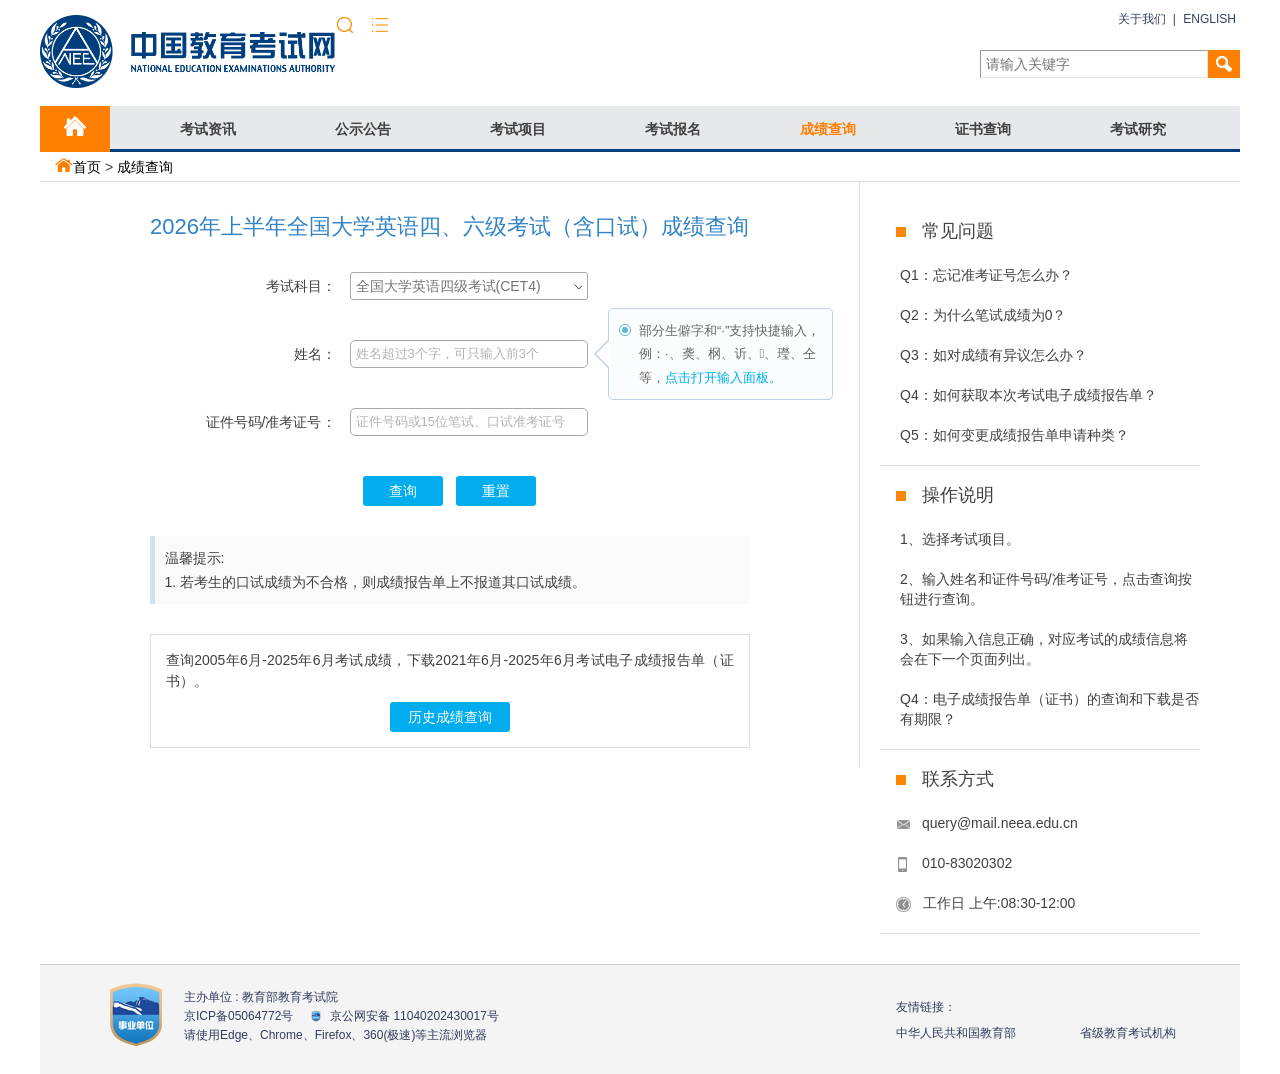
<file: index.html>
<!DOCTYPE html>
<html lang="en">
<head>
  <meta charset="UTF-8" />
  <meta name="viewport" content="width=device-width, initial-scale=1.0, maximum-scale=1.0, minimum-scale=1.0, user-scalable=no">
  <link rel="shortcut icon" href="favicon.ico" type="image/x-icon">
  <title>全国大学英语四、六级考试（含口试）成绩查询</title>
  <style>
    @charset "UTF-8";
    *,
    *::before,
    *::after {
      box-sizing: border-box;
      margin: 0;
      padding: 0;
    }

    html {
      font-size: 16px;
      -webkit-text-size-adjust: 100% !important;
      text-size-adjust: 100% !important;
    }

    body {
      min-height: 100vh;
      font-family: -apple-system, BlinkMacSystemFont, "Segoe UI", Roboto, "Helvetica Neue", Arial, "Noto Sans", sans-serif, "Apple Color Emoji", "Segoe UI Emoji", "Noto Color Emoji";
      font-size: 1rem;
      line-height: 1.5;
      background-color: #fff;
      overflow-wrap: break-word;
      -webkit-font-smoothing: antialiased;
      -moz-osx-font-smoothing: grayscale;
      -webkit-text-size-adjust: 100% !important;
      text-size-adjust: 100% !important;
      overflow-x: hidden;
      padding: env(safe-area-inset-top) env(safe-area-inset-right) env(safe-area-inset-bottom) env(safe-area-inset-left);
    }

    a {
      display: inline-block;
      background-color: transparent;
      color: inherit;
      text-decoration: none;
    }

    a:hover,
    a:active,
    button:hover,
    button:active,
    input:hover,
    select:hover,
    textarea:hover,
    input:focus,
    select:focus,
    textarea:focus,
    button:focus {
      outline: none !important;
    }

    a:focus-visible {
      outline: none;
      outline-offset: 0;
    }

    img {
      display: inline-block;
      border: none;
    }

    input, button, select {
      font-family: inherit;
      font-size: 100%;
      line-height: inherit;
      margin: 0;
      -webkit-appearance: none;
      appearance: none;
    }

    button, input {
      overflow: visible;
    }

    button, select {
      text-transform: none;
    }

    button, [type=button], [type=submit] {
      -webkit-appearance: none;
      appearance: none;
      cursor: pointer;
    }

    button::-moz-focus-inner,
    [type=button]::-moz-focus-inner,
    [type=submit]::-moz-focus-inner {
      border: none;
      padding: 0;
    }

    ul {
      list-style: none;
    }

    h1, h2, h3, h4, h5, h6 {
      font-size: 100%;
    }

    .sr-only {
      position: absolute;
      width: 1px;
      height: 1px;
      padding: 0;
      margin: -1px;
      overflow: hidden;
      clip-path: inset(50%);
      white-space: nowrap;
      border: 0;
    }

    .clearfix::after {
      content: "";
      display: table;
      clear: both;
    }

    hr {
      border: none;
    }

    ::selection {
      background: #cce5ff;
    }

    @media (max-width: 768px) {
      body {
        position: relative;
        font-family: "微软雅黑", NeeaSimsun-Regular;
        color: #000;
      }
    }
    @media (min-width: 769px) {
      body {
        font-family: "Microsoft yahei", Arial, "Times New Roman", Times, serif, NeeaSimsun-Regular;
        color: #404040;
      }
    }
    body {
      width: 100%;
      font-size: 0.875rem;
      word-wrap: break-word;
    }

    @media (max-width: 768px) {
      .page-header {
        position: sticky;
        top: 0;
        left: 0;
        width: 100%;
        background: #fff;
        z-index: 999;
      }
    }
    @media (min-width: 769px) {
      .page-header {
        position: relative;
        width: 75rem;
        margin: 0 auto;
        text-align: left;
        overflow: hidden;
        clear: both;
      }
    }
    @media (min-width: 769px) {
      .page-header .dt-header-top {
        position: relative;
        margin: 0 auto;
        height: 6.625rem;
      }
    }
    @media (max-width: 768px) {
      .page-header .dt-header-top .header-top {
        display: flex;
        justify-content: space-between;
        align-items: center;
        padding: 0.5rem 0.625rem;
      }
    }
    @media (min-width: 769px) {
      .page-header .dt-header-top .header-top {
        float: left;
        margin-top: 0.9375rem;
      }
    }
    @media (min-width: 769px) {
      .page-header .dt-header-top .header-top .header-top-logo {
        float: left;
      }
    }
    @media (max-width: 768px) {
      .page-header .dt-header-top .header-top .header-top-logo img {
        width: 9.125rem;
        max-height: 2.25rem;
      }
    }
    @media (min-width: 769px) {
      .page-header .dt-header-top .header-top .header-top-logo img {
        width: 18.4375rem;
      }
    }
    @media (min-width: 769px) {
      .page-header .dt-header-top .header-top .header-top-action {
        display: none;
      }
    }
    .page-header .dt-header-top .header-top .header-top-action {
      display: flex;
      justify-content: flex-end;
      align-items: center;
    }
    .page-header .dt-header-top .header-top .header-top-action .header-top-action-more,
    .page-header .dt-header-top .header-top .header-top-action .header-top-action-search {
      display: inline-block;
      width: 1.25rem;
      height: 1.25rem;
    }
    .page-header .dt-header-top .header-top .header-top-action .header-top-action-search {
      background: url("./img//search.png") 100% no-repeat;
      background-size: cover;
      margin-right: 0.9375rem;
    }
    .page-header .dt-header-top .header-top .header-top-action .header-top-action-more {
      background: url("./img//menu.png") 100% no-repeat;
      background-size: cover;
    }
    @media (max-width: 768px) {
      .page-header .dt-header-top .header-about {
        display: none;
      }
    }
    .page-header .dt-header-top .header-about {
      float: right;
      position: relative;
      width: 31.25rem;
      padding-top: 0.625rem;
      font-size: 0.75rem;
      line-height: 1.125rem;
      color: #313F61;
    }
    .page-header .dt-header-top .header-about .header-about-container {
      position: absolute;
      right: 0;
    }
    .page-header .dt-header-top .header-about .header-about-container a {
      color: #313F61;
      margin: 0 0.25rem;
    }
    @media (max-width: 768px) {
      .page-header .header-search {
        display: none;
      }
    }
    .page-header .header-search {
      position: absolute;
      top: 3.125rem;
      right: 0;
    }
    .page-header .header-search input[type=submit] {
      float: right;
      width: 2rem;
      height: 1.75rem;
      background: url("./img//search-dt.jpg") no-repeat left top;
      border: none;
      cursor: pointer;
    }
    .page-header .header-search input[type=text] {
      float: right;
      width: 14.25rem;
      height: 1.75rem;
      padding: 0 0.3125rem;
      border: 1px solid #999;
      border-bottom-color: #e5e5e5;
      border-right-color: #e5e5e5;
      line-height: 1.75rem;
      color: #666;
    }
    @media (max-width: 768px) {
      .page-header .header-nav {
        width: 100%;
        overflow: auto;
      }
    }
    @media (min-width: 769px) {
      .page-header .header-nav {
        height: 2.875rem;
        background-color: #e7e8eb;
        border-bottom: solid 3px #003e7d;
        font-weight: 700;
      }
    }
    @media (max-width: 768px) {
      .page-header .header-nav .header-nav-icon {
        display: none;
      }
    }
    .page-header .header-nav .header-nav-icon {
      float: left;
      width: 4.375rem;
      height: 2.875rem;
      background: #ff7f00;
      text-align: center;
    }
    @media (max-width: 768px) {
      .page-header .header-nav .header-nav-list {
        display: flex;
        justify-content: space-around;
        width: 230%;
        height: 2.25rem;
        background: #003f7e;
        font-size: 1rem;
        line-height: 2.25rem;
      }
      .page-header .header-nav .header-nav-list a {
        color: #fff;
      }
    }
    @media (min-width: 769px) {
      .page-header .header-nav .header-nav-list {
        float: left;
        display: flex;
        justify-content: space-around;
        align-items: center;
        width: 69.0625rem;
        padding: 0 0 0 1.25rem;
        line-height: 2.875rem;
      }
      .page-header .header-nav .header-nav-list li {
        cursor: pointer;
      }
      .page-header .header-nav .header-nav-list li:first-child, .page-header .header-nav .header-nav-list li:last-child {
        display: none;
      }
      .page-header .header-nav .header-nav-list li:nth-child(6) {
        color: #ff7f00;
      }
      .page-header .header-nav .header-nav-list li:hover {
        color: #ff7f00;
      }
    }
    @media (min-width: 769px) {
      .page-header .header-nav i {
        display: none;
      }
    }
    .page-header .header-nav i {
      position: fixed;
      top: 3.9063rem;
      right: 0.3125rem;
      font-style: inherit;
      color: #fff;
    }
    @media (max-width: 768px) {
      .page-header .header-bottm {
        display: none;
      }
    }
    @media (min-width: 769px) {
      .page-header .header-bottm {
        height: 1.875rem;
        padding-left: 0.9375rem;
        border-bottom: solid 1px #DDD;
        line-height: 1.875rem;
      }
      .page-header .header-bottm .header-bottom-index::before {
        content: "";
        display: inline-block;
        width: 1.125rem;
        height: 0.875rem;
        background: url("./img//dt-page-map.png");
        background-position: 0 100%;
        background-repeat: no-repeat;
        background-size: contain;
        color: #003f7e;
      }
      .page-header .header-bottm a {
        color: #000;
      }
      .page-header .header-bottm img {
        vertical-align: middle;
      }
      .page-header .header-bottm .header-bottm-right {
        float: right;
        width: 50%;
        text-align: right;
      }
      .page-header .header-bottm .header-bottm-right span {
        display: flex;
        justify-content: flex-end;
        align-items: center;
      }
      .page-header .header-bottm .header-bottm-right span .header-bottom-right-user {
        display: flex;
        justify-content: flex-end;
        align-items: center;
        margin-right: 0.25rem;
        color: #003f7e;
      }
      .page-header .header-bottm .header-bottm-right span .header-bottom-right-user::before {
        content: "";
        width: 1.125rem;
        height: 1.125rem;
        background: url("./img//user.png");
        background-position: 0 100%;
        background-repeat: no-repeat;
        background-size: contain;
        color: #003f7e;
      }
      .page-header .header-bottm .header-bottm-right span .header-bottom-right-logout {
        margin-left: 0.25rem;
      }
    }

    @media (min-width: 769px) {
      .page-main {
        width: 75rem;
        margin: 0 auto 1.875rem;
        text-align: left;
        overflow: hidden;
        clear: both;
      }
    }
    @media (max-width: 768px) {
      .page-main .main-nav .main-nav-container {
        padding: 0.5rem 0.625rem 0.375rem;
        border-bottom: 1px solid #eee;
        font-size: 0.875rem;
        color: #666;
      }
      .page-main .main-nav .main-nav-container a {
        color: #666;
      }
    }
    @media (min-width: 769px) {
      .page-main .main-nav .main-nav-container {
        height: 1.875rem;
        padding-left: 0.9375rem;
        border-bottom: solid 1px #DDD;
        line-height: 1.875rem;
      }
      .page-main .main-nav .main-nav-container .main-nav-index-page::before {
        content: "";
        display: inline-block;
        width: 1.125rem;
        height: 0.875rem;
        background: url("./img//dt-page-map.png");
        background-position: 0 100%;
        background-repeat: no-repeat;
        background-size: contain;
        color: #003f7e;
      }
      .page-main .main-nav .main-nav-container a {
        color: #000;
      }
    }

    @media (max-width: 768px) {
      .page-footer {
        background: #f5f5f5;
        padding-bottom: 0.625rem;
      }
    }
    @media (min-width: 769px) {
      .page-footer {
        display: flex;
        justify-content: space-between;
        width: 75rem;
        height: 6.875rem;
        margin: 0 auto;
        padding: 0.625rem 4rem;
        background: #f4f4f4;
        border-top: 0.0625rem solid #ccc;
        font-size: 0.75rem;
        color: #303D5D;
        text-align: center;
      }
    }
    @media (max-width: 768px) {
      .page-footer .footer-menu {
        display: flex;
        justify-content: center;
        align-items: center;
        padding: 0.625rem 0 0;
      }
      .page-footer .footer-menu li {
        font-size: 0.875rem;
        color: #000;
      }
      .page-footer .footer-menu li a {
        margin: 0 0.625rem;
        font-size: 0.75rem;
        color: #303D5D;
      }
    }
    @media (min-width: 769px) {
      .page-footer .footer-menu {
        display: none;
      }
    }
    @media (max-width: 768px) {
      .page-footer .footer-content {
        padding: 0.625rem 0 0;
      }
    }
    .page-footer .footer-content {
      display: flex;
      justify-content: center;
      align-items: center;
    }
    @media (min-width: 769px) {
      .page-footer .footer-content .footer-content-img {
        min-width: 4rem;
        min-height: 4rem;
        position: relative;
        left: -0.5rem;
      }
    }
    @media (max-width: 768px) {
      .page-footer .footer-content .footer-content-img img {
        max-width: 100%;
        width: 8vmin;
        height: 8vmin;
      }
    }
    @media (min-width: 769px) {
      .page-footer .footer-content .footer-content-detail {
        height: 3.75rem;
        text-align: left;
      }
    }
    @media (max-width: 768px) {
      .page-footer .footer-content .footer-content-detail .footer-content-detail-title {
        font-size: 3vmin;
        color: #303d5d;
        line-height: 1.6;
      }
    }
    @media (min-width: 769px) {
      .page-footer .footer-content .footer-content-detail .footer-content-detail-title {
        font-size: 0.75rem;
        color: #303d5d;
      }
    }
    @media (max-width: 768px) {
      .page-footer .footer-content .footer-content-detail .footer-content-detail-title .footer-content-detail-title-text {
        margin: 0.3125rem;
      }
    }
    @media (max-width: 768px) {
      .page-footer .footer-content .footer-content-detail .footer-content-detail-container {
        font-size: 3vmin;
        color: #303D5D;
        line-height: 1.6;
      }
    }
    @media (min-width: 769px) {
      .page-footer .footer-content .footer-content-detail .footer-content-detail-container {
        color: #303d5d;
      }
    }
    @media (max-width: 768px) {
      .page-footer .footer-content .footer-content-detail .footer-content-detail-container .footer-content-detail-item .footer-content-detail-text {
        margin: 0.3125rem;
      }
    }
    @media (min-width: 769px) {
      .page-footer .footer-content .footer-content-detail .footer-content-detail-container .footer-content-detail-item .footer-content-detail-text {
        height: 1.25rem;
        line-height: 1.25rem;
        color: #303d5d;
      }
    }
    @media (max-width: 768px) {
      .page-footer .footer-content .footer-content-detail .footer-content-detail-container .footer-content-detail-item img {
        width: 1rem;
        height: 1rem;
        margin-top: -3px;
      }
    }
    @media (min-width: 769px) {
      .page-footer .footer-content .footer-content-detail .footer-content-detail-container .footer-content-detail-item img {
        height: 0.875rem;
        margin: 0 0.25rem 0 0.75rem;
      }
    }
    .page-footer .footer-content .footer-content-detail .footer-content-detail-container .footer-content-detail-item img {
      vertical-align: middle;
    }
    @media (max-width: 768px) {
      .page-footer .footer-content .footer-content-detail .footer-content-detail-tips {
        display: none;
      }
    }
    .page-footer .footer-content .footer-content-detail .footer-content-detail-tips {
      font-size: 0.75rem;
      line-height: 1.5;
      color: #303d5d;
      text-align: justify;
    }
    @media (max-width: 768px) {
      .page-footer .footer-link {
        display: none;
      }
    }
    @media (min-width: 769px) {
      .page-footer .footer-link {
        display: flex;
        flex-direction: column;
        justify-content: center;
        text-align: left;
      }
      .page-footer .footer-link .footer-link--title span {
        padding: 0.3125rem 0.5rem 0.3125rem 0;
      }
      .page-footer .footer-link .footer-link-content {
        display: flex;
        gap: 4rem;
        margin-top: 0.5rem;
      }
    }
    @charset "UTF-8";
    @media (min-width: 769px) {
      .page-main .main-container {
        float: left;
        position: relative;
        width: 51.25rem;
        margin: 0 0 1.875rem 0;
        padding: 0 1.25rem;
        border-right: solid 1px #ddd;
        overflow: hidden;
      }
    }
    @media (max-width: 768px) {
      .page-main .main-container .main-title {
        margin: 1.2vmin;
        padding: 0 3vmin;
        font-size: 4.53333333vmin;
        font-weight: 700;
        line-height: 1.5;
        color: #003f7e;
        text-align: center;
      }
    }
    @media (min-width: 769px) {
      .page-main .main-container .main-title {
        height: 1.875rem;
        margin: 1.875rem 0;
        font-size: 1.375rem;
        color: #3083c7;
        line-height: 1.875rem;
        text-align: center;
      }
    }
    @media (max-width: 768px) {
      .page-main .main-container .main-form {
        margin: 3vmin;
        padding: 3vmin 3vmin 0;
        border-radius: 1.5vmin;
        box-shadow: 0 0 1.8vmin rgba(0, 0, 0, 0.2);
      }
    }
    @media (min-width: 769px) {
      .page-main .main-container .main-form {
        font-size: 0.875rem;
      }
    }
    @media (min-width: 769px) {
      .page-main .main-container .main-form .form-container {
        width: 32.5rem;
        margin: 0 auto;
      }
    }
    @media (max-width: 768px) {
      .page-main .main-container .main-form .form-item {
        margin-bottom: 3.2vmin;
      }
      .page-main .main-container .main-form .form-item:nth-child(2) label {
        width: 4em;
        text-align-last: justify;
      }
    }
    @media (min-width: 769px) {
      .page-main .main-container .main-form .form-item {
        display: flex;
        float: left;
        position: relative;
        width: 100%;
        margin-bottom: 2.375rem;
        clear: both;
      }
    }
    .page-main .main-container .main-form .form-item label {
      display: inline-block;
    }
    @media (max-width: 768px) {
      .page-main .main-container .main-form .form-item label {
        font-size: 4.26666667vmin;
        color: #000;
      }
    }
    @media (min-width: 769px) {
      .page-main .main-container .main-form .form-item label {
        float: left;
        position: relative;
        width: 8.25rem;
        height: 1.75rem;
        line-height: 1.75rem;
        text-align: right;
      }
      .page-main .main-container .main-form .form-item label:after {
        content: "：";
        position: absolute;
      }
    }
    @media (max-width: 768px) {
      .page-main .main-container .main-form .form-item .form-item-input {
        padding: 2.4vmin 0 1.2vmin;
        border-bottom: 0.26666667vmin solid #dadada;
      }
    }
    @media (min-width: 769px) {
      .page-main .main-container .main-form .form-item .form-item-input {
        float: left;
        height: 1.875rem;
        margin-left: 1.75rem;
      }
    }
    @media (max-width: 768px) {
      .page-main .main-container .main-form .form-item .form-item-input select {
        width: 100%;
        background: #fff;
        border: none;
        font-size: 4vmin;
        line-height: 5.2vmin;
      }
    }
    @media (min-width: 769px) {
      .page-main .main-container .main-form .form-item .form-item-input select {
        width: 14.875rem;
        height: 1.75rem;
        background: #fff;
        background-image: url("data:image/svg+xml;charset=utf-8,%3Csvg width='10' height='6' viewBox='0 0 10 6' fill='none' xmlns='http://www.w3.org/2000/svg'%3E%3Cpath d='M1 1L6 6L11 1' stroke='%23000' stroke-width='0.9' stroke-linecap='round'/%3E%3C/svg%3E");
        background-repeat: no-repeat;
        background-position: right 5px center; /* 水平靠右12px，垂直居中 */
        background-size: 8px;
        padding: 0 0.3125rem;
        border: solid 1px #A9A9A9;
        border-radius: 3px;
        color: #757575;
      }
    }
    .page-main .main-container .main-form .form-item .form-item-input select option {
      color: #000;
    }
    .page-main .main-container .main-form .form-item .form-item-input select {
      /* 已选有效科目：正常黑色文字 */
    }
    .page-main .main-container .main-form .form-item .form-item-input select:valid {
      color: #757575;
    }
    @media (max-width: 768px) {
      .page-main .main-container .main-form .form-item .form-item-input .input-name,
      .page-main .main-container .main-form .form-item .form-item-input .input-id {
        width: 100%;
        background: #fff;
        border: none;
        font-size: 4vmin;
        color: #333;
        line-height: 5.2vmin;
      }
      .page-main .main-container .main-form .form-item .form-item-input .input-name::placeholder,
      .page-main .main-container .main-form .form-item .form-item-input .input-id::placeholder {
        font-size: 3.46666667vmin;
        color: #b3b3b3;
      }
    }
    @media (min-width: 769px) {
      .page-main .main-container .main-form .form-item .form-item-input .input-name,
      .page-main .main-container .main-form .form-item .form-item-input .input-id {
        width: 14.875rem;
        height: 1.75rem;
        background: #fff;
        padding: 0 0.3125rem;
        border: solid 1px #a9a9a9;
        border-radius: 0.3125rem;
        font-size: 0.8125rem;
        line-height: 1.75rem;
        color: #000;
      }
      .page-main .main-container .main-form .form-item .form-item-input .input-name::placeholder,
      .page-main .main-container .main-form .form-item .form-item-input .input-id::placeholder {
        font-size: 0.8125rem;
        color: #b3b3b3;
      }
    }
    @media (max-width: 768px) {
      .page-main .main-container .main-form .form-item .form-item-input-extra {
        margin-top: 0.6vmin;
        font-size: 3.6vmin;
        color: #a3a3a3;
        text-align: right;
      }
      .page-main .main-container .main-form .form-item .form-item-input-extra a {
        margin-left: 1.5vmin;
        font-size: 3.6vmin !important;
        color: #003f7e;
      }
    }
    @media (min-width: 769px) {
      .page-main .main-container .main-form .form-item .form-item-input-extra {
        display: none;
      }
    }
    @media (min-width: 769px) {
      .page-main .main-container .main-form .form-btn {
        clear: both;
        text-align: center;
      }
    }
    @media (max-width: 768px) {
      .page-main .main-container .main-form .form-btn button[type=submit] {
        display: block;
        width: 80%;
        height: 9vmin;
        background: #003f7e;
        margin: auto;
        border: none;
        border-radius: 1.5vmin;
        font-size: 4vmin;
        line-height: 9vmin;
        color: #fff;
        text-align: center;
      }
      .page-main .main-container .main-form .form-btn button[type=submit] span {
        display: inline-block;
        width: 3em;
        text-align-last: justify;
      }
    }
    @media (min-width: 769px) {
      .page-main .main-container .main-form .form-btn button[type=submit] {
        width: 5rem;
        height: 1.875rem;
        background: #01ADEF;
        margin: 0 0.3125rem;
        border: 0;
        border-radius: 0.1875rem;
        line-height: 1.875rem;
        color: #fff;
        text-align: center;
      }
    }
    @media (max-width: 768px) {
      .page-main .main-container .main-form .form-btn button[type=reset] {
        display: none;
      }
    }
    @media (min-width: 769px) {
      .page-main .main-container .main-form .form-btn button[type=reset] {
        width: 5rem;
        height: 1.875rem;
        background: #01ADEF;
        margin: 0 0.3125rem;
        border: 0;
        border-radius: 3px;
        line-height: 1.875rem;
        color: #fff;
        text-align: center;
      }
    }
    @media (max-width: 768px) {
      .page-main .main-container .main-form .dt-form-item-input-extra {
        display: none;
      }
    }
    .page-main .main-container .main-form .dt-form-item-input-extra {
      position: absolute;
      left: 35.5rem;
      top: 7.875rem;
    }
    .page-main .main-container .main-form .dt-form-item-input-extra .dt-input-extra-container {
      position: relative;
      width: 14.0625rem;
      background: #f9fdfe;
      padding: 0.625rem;
      border: 0.0625rem solid #beceeb;
      border-radius: 0.3125rem;
    }
    .page-main .main-container .main-form .dt-form-item-input-extra .dt-input-extra-container .extra-top {
      position: absolute;
      left: -1.875rem;
      top: 1.875rem;
      width: 0;
      height: 0;
      border-width: 0.9375rem;
      border-style: dashed solid dashed dashed;
      border-color: transparent #beceeb transparent transparent;
      font-size: 0;
    }
    .page-main .main-container .main-form .dt-form-item-input-extra .dt-input-extra-container .extra-bot {
      position: absolute;
      left: -1.75rem;
      top: 1.875rem;
      width: 0;
      height: 0;
      border-width: 0.9375rem;
      border-style: dashed solid dashed dashed;
      border-color: transparent #ffffff transparent transparent;
      font-size: 0;
    }
    .page-main .main-container .main-form .dt-form-item-input-extra .dt-input-extra-container .extra-content {
      position: relative;
    }
    .page-main .main-container .main-form .dt-form-item-input-extra .dt-input-extra-container .extra-content .extra-circle-l {
      position: absolute;
      top: 0.3125rem;
      left: 0;
      display: inline-block;
      width: 0.75rem;
      height: 0.75rem;
      background: #fff;
      border: 1px solid #5fb5d6;
      border-radius: 0.75rem;
      line-height: 0.75rem;
    }
    .page-main .main-container .main-form .dt-form-item-input-extra .dt-input-extra-container .extra-content .extra-circle-l .extra-circle-s {
      position: absolute;
      left: 0.125rem;
      top: 0.125rem;
      width: 0.375rem;
      height: 0.375rem;
      background: #5fb5d6;
      border-radius: 0.375rem;
    }
    .page-main .main-container .main-form .dt-form-item-input-extra .dt-input-extra-container .extra-content .extra-text {
      padding: 0 0 0 1.25rem;
      line-height: 180%;
      font-size: 0.8125rem;
      color: #666;
    }
    .page-main .main-container .main-form .dt-form-item-input-extra .dt-input-extra-container .extra-content .extra-text a {
      display: inline-block;
      color: #01adef;
    }
    @media (max-width: 768px) {
      .page-main .main-container .main-form .main-form-notice {
        margin: 3vmin 0;
        font-size: 3.46666667vmin;
        color: #ff9919;
        text-align: justify;
      }
      .page-main .main-container .main-form .main-form-notice div {
        display: none;
      }
    }
    @media (min-width: 769px) {
      .page-main .main-container .main-form .main-form-notice {
        width: 37.5rem;
        background: #FAFAFA;
        margin: 1.875rem auto;
        padding: 0.625rem;
        border-left: 0.3125rem solid #D0E0EE;
        border-radius: 0 0.125rem 0.125rem 0;
        line-height: 1.6;
      }
      .page-main .main-container .main-form .main-form-notice span {
        line-height: 1.8;
      }
      .page-main .main-container .main-form .main-form-notice p:nth-child(n+3) {
        display: none;
      }
    }
    .page-main .main-container .main-form .main-form-question {
      border-top: 0.4vmin solid #dadada;
      font-size: 4vmin;
      line-height: 10vmin;
      color: #003f7e;
      text-align: center;
    }
    .page-main .main-container .main-form .main-form-question a {
      color: #003f7e;
    }
    @media (min-width: 769px) {
      .page-main .main-container .main-form .main-form-question {
        display: none;
      }
    }
    @media (max-width: 768px) {
      .page-main .main-container .main-form .main-form-history {
        margin: 3vmin 3vmin 6vmin;
        padding: 3vmin;
        border-radius: 1.5vmin;
      }
      .page-main .main-container .main-form .main-form-history p {
        margin: 0 0 3vmin;
        font-size: 4vmin;
        color: black;
        text-align: justify;
      }
      .page-main .main-container .main-form .main-form-history a {
        display: block;
        width: 80%;
        height: 9vmin;
        background: #003f7e;
        margin: auto;
        border: none;
        border-radius: 1.5vmin;
        font-size: 4vmin;
        line-height: 9vmin;
        color: #fff;
        text-align: center;
      }
    }
    @media (min-width: 769px) {
      .page-main .main-container .main-form .main-form-history {
        width: 37.5rem;
        margin: 1.25rem auto;
      }
      .page-main .main-container .main-form .main-form-history-container {
        padding: 0.9375rem;
        border: 0.0625rem solid #ddd;
      }
      .page-main .main-container .main-form .main-form-history-container p {
        height: 3.25rem;
        font-size: 0.875rem;
        text-align: justify;
      }
      .page-main .main-container .main-form .main-form-history-container a {
        display: block;
        width: 7.5rem;
        height: 1.875rem;
        background: #01ADEF;
        margin: auto;
        border-radius: 0.1875rem;
        font-size: 0.875rem;
        line-height: 1.875rem;
        color: #fff;
        text-align: center;
      }
    }

    @media (max-width: 768px) {
      .main-side {
        display: none;
      }
    }
    .main-side {
      float: left;
      width: 20rem;
      margin: 1.25rem 0 0 1.25rem;
      font-size: 0.875rem;
      color: #404040;
      text-align: left;
    }
    .main-side .main-side-contact,
    .main-side .main-side-question,
    .main-side .main-side-operation {
      border-bottom: 1px solid #dddddd;
    }
    .main-side .main-side-contact .main-side-title,
    .main-side .main-side-question .main-side-title,
    .main-side .main-side-operation .main-side-title {
      border-bottom-width: medium;
      border-bottom-style: none;
      border-bottom-color: currentcolor;
      margin: 0.5rem 0 0;
      padding: 0.5rem 0 1.25rem 1rem;
      font-size: 1.125rem;
    }
    .main-side .main-side-contact .main-side-title::before,
    .main-side .main-side-question .main-side-title::before,
    .main-side .main-side-operation .main-side-title::before {
      content: "";
      display: inline-block;
      width: 0.625rem;
      height: 0.625rem;
      margin-right: 1rem;
      background: #fe8500;
    }
    .main-side .main-side-contact .main-side-item,
    .main-side .main-side-question .main-side-item,
    .main-side .main-side-operation .main-side-item {
      margin-bottom: 1.25rem;
      padding-left: 1.25rem;
      line-height: 1.25rem;
    }
    .main-side .main-side-question .main-side-item {
      cursor: pointer;
    }
    .main-side .main-side-contact img {
      vertical-align: middle;
    }
    .main-side .main-side-contact .main-side-item {
      padding-left: 1rem;
    }
    .main-side .main-side-contact .main-side-item span {
      margin-left: 0.5rem;
    }
  </style>
</head>
<body>
  <header class="page-header">
    <div class="dt-header-top">
      <div class="header-top">
        <a class="header-top-logo" href="https://www.neea.edu.cn/html1/folder/1508/113-1.htm">
          <img src="img/logo.png" alt="中国教育考试院">
        </a>

        <div class="header-top-action">
          <i class="header-top-action-search"></i>
          <i class="header-top-action-more"></i>
        </div>
      </div>

      <div class="header-about">
        <span class="header-about-container">
          <a href="#">关于我们</a>
          |
          <a href="#">ENGLISH</a>
        </span>
      </div>
    </div>

    <div class="header-search">
      <form action="">
        <input type="submit" value>
        <input type="text" placeholder="请输入关键字">
      </form>
    </div>

    <div class="header-nav">
      <div class="header-nav-icon">
        <a href="https://www.neea.edu.cn/">
          <img src="img/nav-home-dt.jpg" alt="">
        </a>
      </div>
      <ul class="header-nav-list">
        <li>
          <a href="https://www.neea.edu.cn/html1/folder/1508/113-1.htm">首页</a>
        </li>
        <li>
          <a href="https://www.neea.edu.cn/html1/category/16093/615-1.htm">考试资讯</a>
        </li>
        <li>
          <a href="https://www.neea.edu.cn/html1/category/1508/151-1.htm">公示公告</a>
        </li>
        <li>
          <a href="https://www.neea.edu.cn/html1/folder/16103/1271-1.htm">考试项目</a>
        </li>
        <li>
          <a href="https://www.neea.edu.cn/html1/folder/1607/298-1.htm">考试报名</a>
        </li>
        <li>
          <a href="https://cjcx.neea.edu.cn/html1/folder/20051/1151-1.htm">成绩查询</a>
        </li>
        <li>
          <a class="active" href="https://zscx.neea.edu.cn/html1/folder/21051/9446-1.htm">证书查询</a>
        </li>
        <li>
          <a href="https://research.neea.edu.cn/">考试研究</a>
        </li>
        <li>
          <a href="https://www.neea.edu.cn/html1/folder/1510/793-1.htm">关于我们</a>
        </li>
      </ul>
      <i>></i>
    </div>
  </header>

  <main class="page-main">
    <div class="main-nav">
      <div class="main-nav-container">
        <a class="main-nav-index-page" href="https://www.neea.edu.cn/html1/folder/1508/113-1.htm">首页</a>
        <span class="main-nav-current-page1">
          >
          <a href="https://cjcx.neea.edu.cn/">成绩查询</a>
        </span>
      </div>
    </div>

    <div class="main-container">
      <div class="main-title">
        <span><span class="main-title-text">2026年上半年</span>全国大学英语四、六级考试（含口试）成绩查询</span>
      </div>

      <div class="main-form">
        <form action="score.html" class="form-container">
          <!-- 输入框 -->
          <ul>
            <li class="form-item">
              <label class="form-item-label" for="subject">考试科目</label>
              <div class="form-item-input">
                <select class="input-subject" id="subject" name="subject" required>
                  <!-- <option value="" selected disabled hidden>请选择考试科目</option> -->
                  <option value="CET4" selected>全国大学英语四级考试(CET4)</option>
                  <option value="CET6">全国大学英语六级考试(CET6)</option>
                  <!-- <option value="CJT4">全国大学日语四级考试(CJT4)</option>
                  <option value="CJT6">全国大学日语六级考试(CJT6)</option>
                  <option value="PHD4">全国大学德语四级考试(PHD4)</option>
                  <option value="PHD6">全国大学德语六级考试(PHD6)</option>
                  <option value="CRT4">全国大学俄语四级考试(CRT4)</option>
                  <option value="CRT6">全国大学俄语六级考试(CRT6)</option>
                  <option value="TFU4">全国大学法语四级考试(TFU4)</option>
                  <option value="CET-SET">全国大学英语四、六级口语考试（CET-SET）</option>
                  <option value="CET">全国大学英语四、六级考试（网考）</option> -->
                </select>
              </div>
            </li>
            <li class="form-item">
              <label class="form-item-label" for="uname">姓名</label>
              <div class="form-item-input">
                <input
                  type="text" 
                  class="input-name"
                  id="uname" 
                  name="uname" 
                  placeholder="姓名超过3个字，可只输入前3个" 
                  maxlength="4" 
                  required
                >
              </div>
              <div class="form-item-input-extra">
                <span>部分生僻字和・支持</span>
                <a href="#">快捷输入</a>
              </div>
            </li>
            <li class="form-item">
              <label class="form-item-label" for="id-card">证件号码/准考证号</label>
              <div class="form-item-input">
                <input
                  type="tel"
                  class="input-id"
                  id="id-card"
                  name="id-card"
                  placeholder="证件号码或15位笔试、口试准考证号"
                  maxlength="18" 
                  required
                >
              </div>
            </li>
          </ul>

          <div class="form-btn">
            <button type="submit" class="btn-search">
              <span>查询</span>
            </button>
            <button type="reset" class="btn-reset">
              <span>重置</span>
            </button>
          </div>
        </form>

        <div class="main-form-notice">
          <span>温馨提示:</span>
          <p>1. 若考生的口试成绩为不合格，则成绩报告单上不报道其口试成绩。</p>
          <p>2. 请输入报考时的姓名和证件号码/准考证号进行查询，部分生僻字和“ · ”支持快捷输入。</p>
        </div>

        <div class="main-form-question">
          <a href="https://cjcx.neea.edu.cn/html1/folder/21083/9978-1.htm">常见问题</a>
          | 
          <a href="#">联系我们</a>
        </div>

        <div class="dt-form-item-input-extra">
          <div class="dt-input-extra-container">
            <div class="extra-top"></div>
            <div class="extra-bot"></div>
            <div class="extra-content">
              <i class="extra-circle-l">
                <i class="extra-circle-s"></i>
              </i>
              <div class="extra-text">
                部分生僻字和“·”支持快捷输入，例：·、䶮、㭎、䜣、𠅤、㼆、仝等，<a href="#">点击打开输入面板。</a>
              </div>
            </div>
          </div>
        </div>

        <div class="main-form-history">
          <div class="main-form-history-container">
            <p>查询2005年6月-2025年6月考试成绩，下载2021年6月-2025年6月考试电子成绩报告单（证书）。</p>
            <a href="#">历史成绩查询</a>
          </div>
        </div>
      </div>
    </div>

    <div class="main-side">
      <div class="main-side-container">
        <ul class="main-side-operation">
          <li class="main-side-title">常见问题</li>
          
          <li class="main-side-item">
            <span>Q1：忘记准考证号怎么办？</span>
          </li>
          <li class="main-side-item">
            <span>Q2：为什么笔试成绩为0？</span>
          </li>
          <li class="main-side-item">
            <span>Q3：如对成绩有异议怎么办？</span>
          </li>
          <li class="main-side-item">
            <span>Q4：如何获取本次考试电子成绩报告单？</span>
          </li>
          <li class="main-side-item">
            <span>Q5：如何变更成绩报告单申请种类？</span>
          </li>
        </ul>

        <ul class="main-side-question">
          <li class="main-side-title">操作说明</li>
          
          <li class="main-side-item">
            <span>1、选择考试项目。</span>
          </li>
          <li class="main-side-item">
            <span>2、输入姓名和证件号码/准考证号，点击查询按钮进行查询。</span>
          </li>
          <li class="main-side-item">
            <span>3、如果输入信息正确，对应考试的成绩信息将会在下一个页面列出。</span>
          </li>
          <li class="main-side-item">
            <span>Q4：电子成绩报告单（证书）的查询和下载是否有期限？</span>
          </li>
        </ul>
        
        <ul class="main-side-contact">
          <li class="main-side-title">联系方式</li>
          
          <li class="main-side-item">
            <img src="img/dt-icon-net.png" alt="">
            <span>query@mail.neea.edu.cn</span>
          </li>
          <li class="main-side-item">
            <img src="img/dt-icon-shouji.png" alt="">
            <span>010-83020302</span>
          </li>
          <li class="main-side-item">
            <img src="img/dt-icon-shijian.png" alt="">
            <span>工作日 上午:08:30-12:00</span>
          </li>
        </ul>
      </div>
    </div>
  </main>

  <footer class="page-footer">
    <div class="footer-container">
      <ul class="footer-menu">
        <li>
          <a href="#">网络地图</a>
          |
        </li>
        <li>
          <a href="https://www.neea.edu.cn/html1/folder/1510/793-1.htm">关于我们</a>
        </li>
        <!-- <li>
          <a href="#"></a>
        </li> -->
      </ul>

      <div class="footer-content">
        <div class="footer-content-img">
          <span class="footer-content-img-container">
            <a href="">
              <img src="img/logo-2.png" alt="微信" />
            </a>
          </span>
        </div>

        <div class="footer-content-detail">
          <div class="footer-content-detail-title">
            <span class="footer-content-detail-title-text">主办单位 : 教育部教育考试院</span>
          </div>

          <div class="footer-content-detail-container">
            <a class="footer-content-detail-item">
              <span class="footer-content-detail-text">京ICP备05064772号</span>
            </a>

            <a class="footer-content-detail-item">
              <img src="img/logo-2.png" alt="">
              <span class="footer-content-detail-text">京公网安备 11040202430017号</span>
            </a>
          </div>
          
          <span class="footer-content-detail-tips">请使用Edge、Chrome、Firefox、360(极速)等主流浏览器</span>
        </div>
      </div>
    </div>

    <div class="footer-link">
      <div class="footer-link--title">
        <span>友情链接：</span>
      </div>
      <div class="footer-link-content">
        <span>中华人民共和国教育部</span>
        <span>省级教育考试机构</span>
      </div>
    </div>
  </footer>

  <script>
    // index.js - 首页表单验证与跳转逻辑

    // 获取表单元素
    const form = document.querySelector('.form-container');
    const subjectSelect = document.getElementById('subject');
    const nameInput = document.getElementById('uname');
    const idCardInput = document.getElementById('id-card');

    // 存储 JSON 数据的变量
    let userInfoData = [];

    // 页面加载时获取 info.json 数据
    fetch('json/info.json')
      .then(response => response.json())
      .then(data => {
        userInfoData = data.userInfo;

        // 从 localStorage 恢复 mainTitle（持久化存储，再次打开浏览器时仍可显示）
        const savedMainTitle = localStorage.getItem('mainTitle');
        if (savedMainTitle) {
          const mainTitleEl = document.querySelector('.main-title-text');
          if (mainTitleEl) {
            mainTitleEl.textContent = savedMainTitle;
          }
        }
      })
      .catch(err => {
        console.error('获取数据失败:', err);
      });

    // 表单提交事件
    form.addEventListener('submit', function(e) {
      // 阻止表单默认提交行为
      e.preventDefault();

      // 获取用户输入的值
      const subjectValue = subjectSelect.value;
      const nameValue = nameInput.value.trim();
      const idCardValue = idCardInput.value.trim();

      // 基本非空验证
      if (!nameValue || !idCardValue) {
        alert('请填写完整的考生信息');
        return;
      }

      // 在 userInfo 中查找匹配的考生信息
      const matchedUser = userInfoData.find(user => {
        // 比对姓名和证件号码/准考证号
        const nameMatch = user.uname === nameValue;
        const idMatch = user.idCard === idCardValue || String(user.writtenExamNum) === idCardValue;
        return nameMatch && idMatch;
      });

      if (!matchedUser) {
        // 证件号码或准考证号未匹配成功
        alert('考生信息有误，请重新输入');
        return;
      }

      // 姓名和证件号码匹配成功，检查科目是否匹配
      if (matchedUser.subject !== subjectValue) {
        // 科目信息未匹配成功
        alert('未查询到成绩信息，请重新选择科目');
        return;
      }

      // 全部匹配成功，动态渲染 mainTitle 到页面
      const mainTitleEl = document.querySelector('.main-title-text');
      if (mainTitleEl) {
        mainTitleEl.textContent = matchedUser.mainTitle;
      }

      // 将 mainTitle 和所有数据存入存储（mainTitle 用 localStorage 持久化，其余用 sessionStorage 保护隐私）
      localStorage.setItem('mainTitle', matchedUser.mainTitle);
      sessionStorage.setItem('subject', subjectSelect.options[subjectSelect.selectedIndex].text);
      sessionStorage.setItem('subjectValue', subjectValue);
      sessionStorage.setItem('uname', matchedUser.uname);
      sessionStorage.setItem('idCard', matchedUser.idCard);
      sessionStorage.setItem('school', matchedUser.school);
      sessionStorage.setItem('scoreReport', matchedUser.scoreReport);
      sessionStorage.setItem('writtenExamNum', matchedUser.writtenExamNum);
      sessionStorage.setItem('writtenTotal', matchedUser.writtenTotal);
      sessionStorage.setItem('writtenListening', matchedUser.writtenListening);
      sessionStorage.setItem('writtenReading', matchedUser.writtenReading);
      sessionStorage.setItem('writtenWriting', matchedUser.writtenWriting);
      sessionStorage.setItem('oralExamNum', matchedUser.oralExamNum);
      sessionStorage.setItem('oralLevel', matchedUser.oralLevel);
      sessionStorage.setItem('noticeTime', matchedUser.noticeTime);

      // 跳转到成绩页面
      window.location.href = 'score.html';
    });

  </script>
</body>
</html>
</file>
